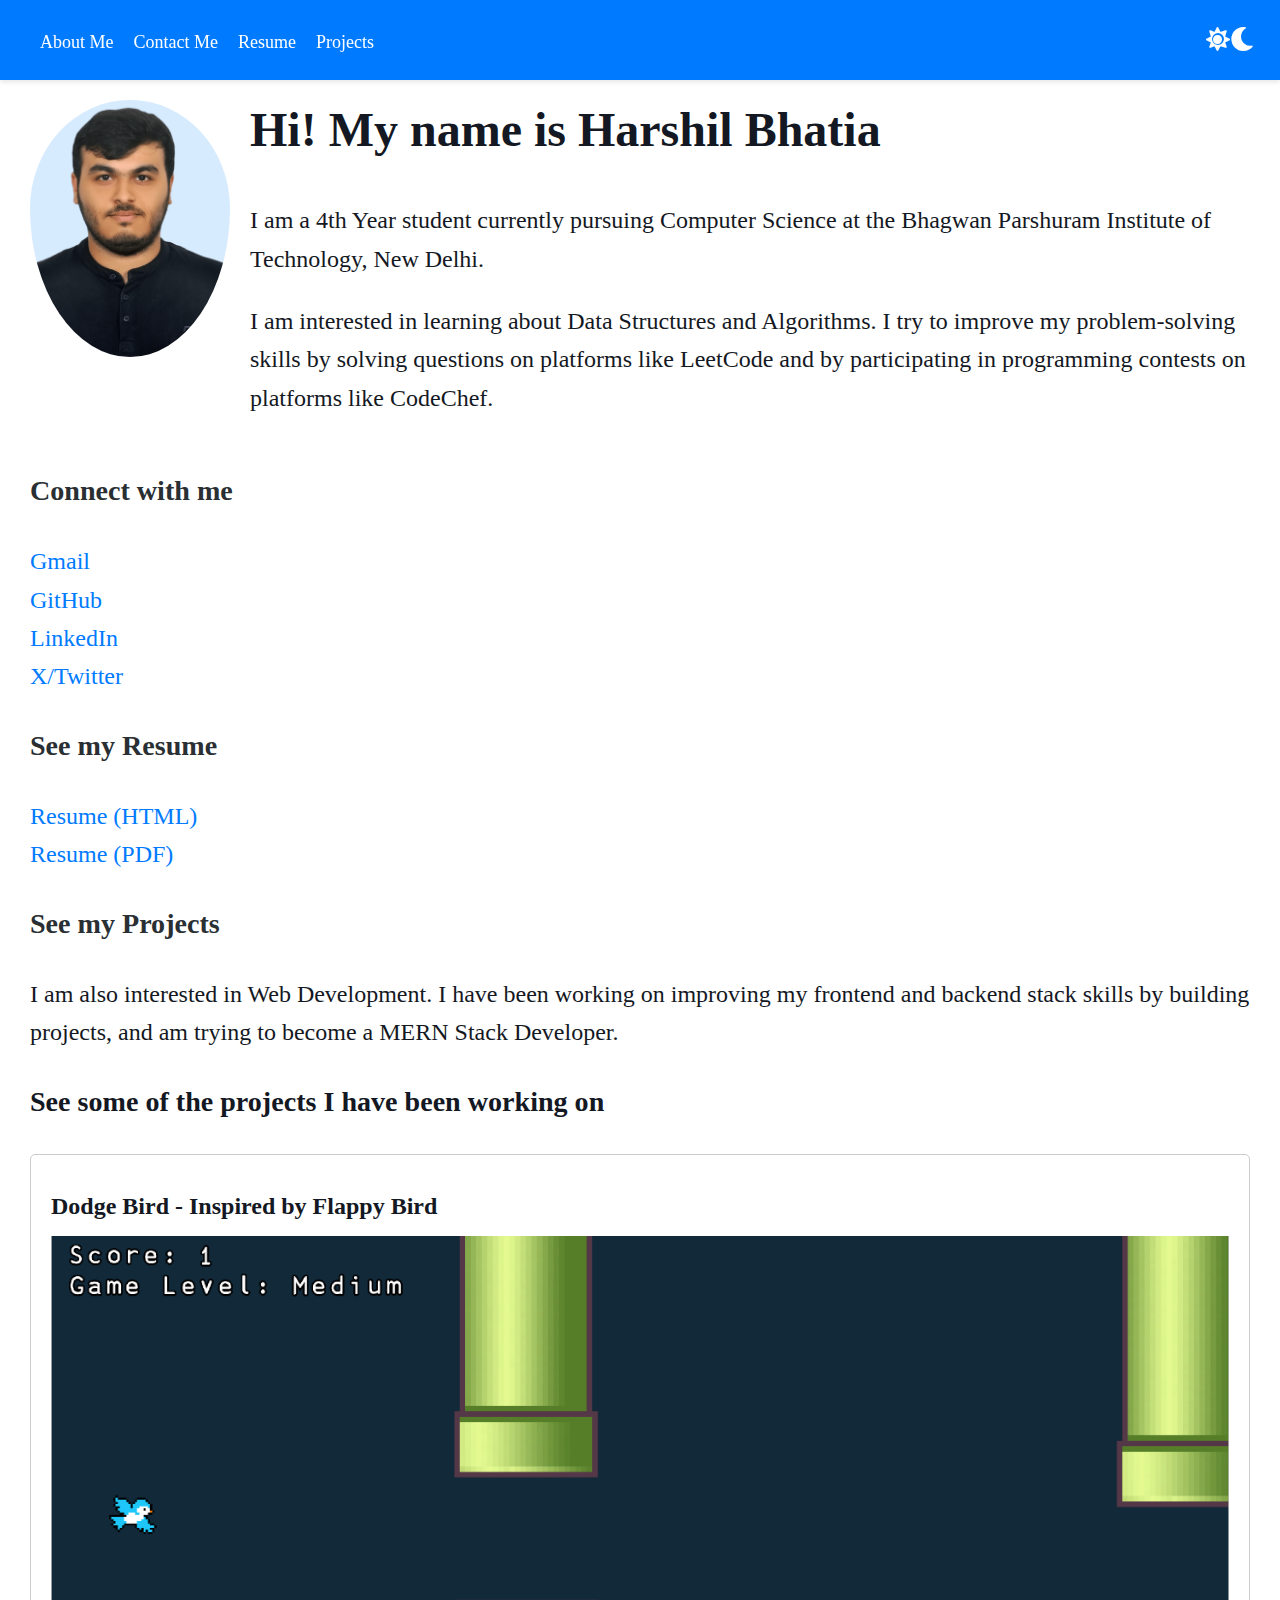
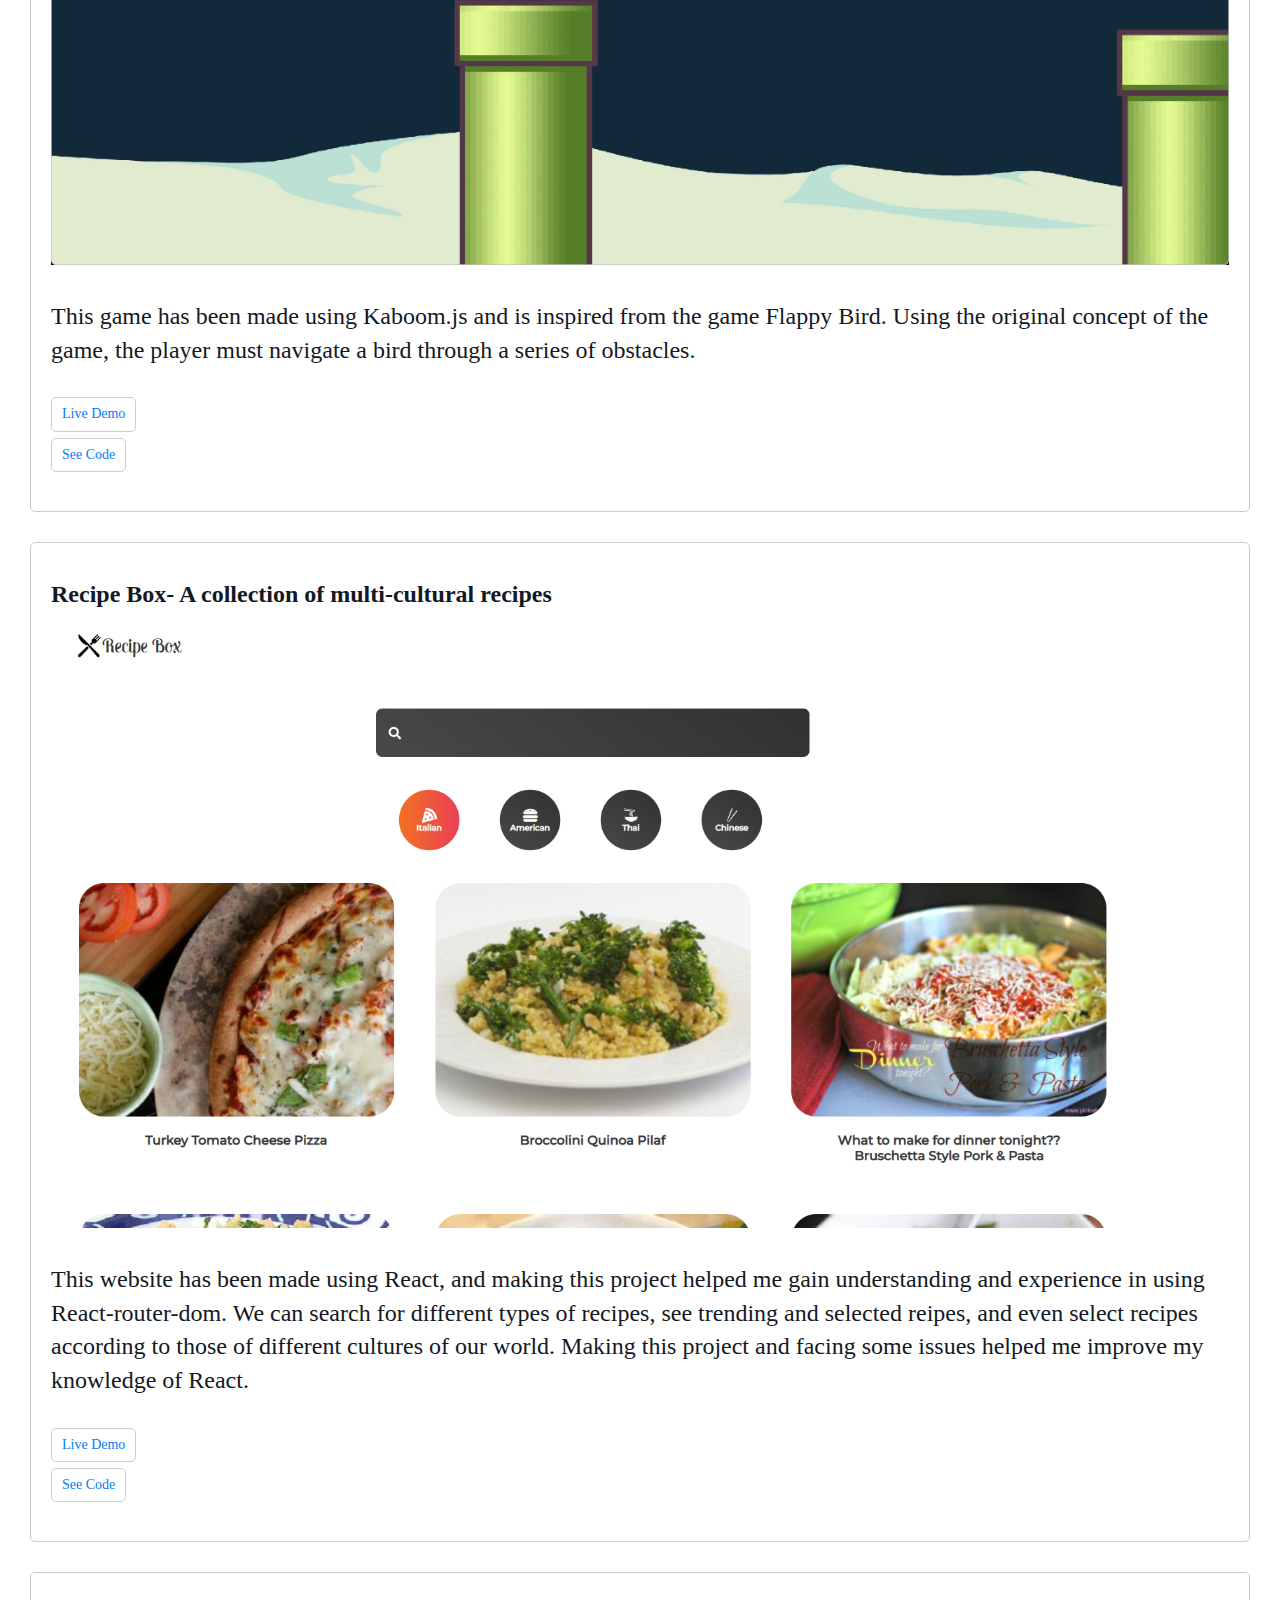
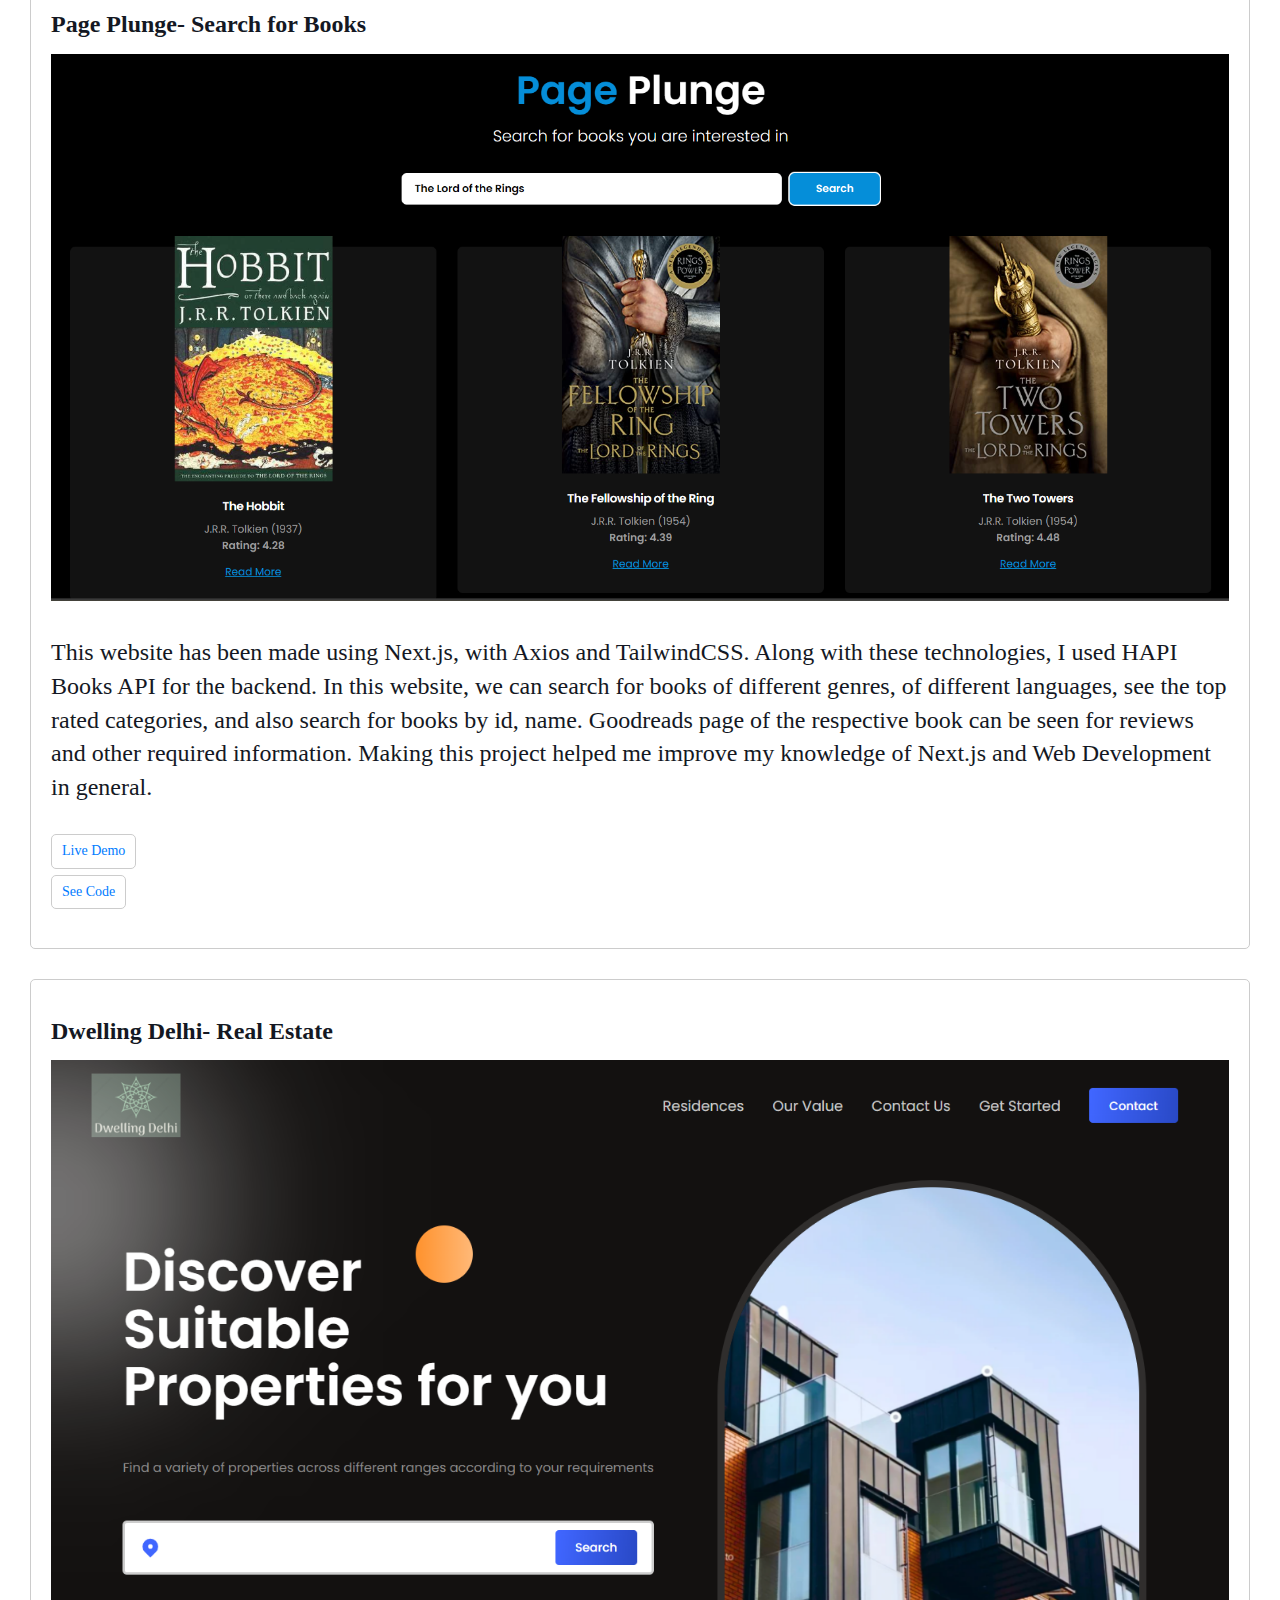
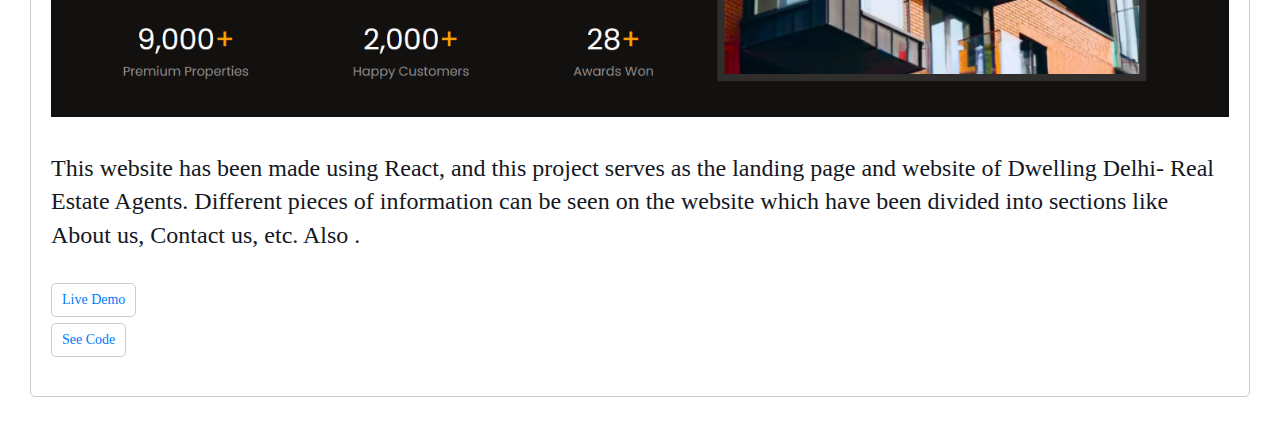
<file: index.html>
<!DOCTYPE html>
<html lang="en">

<head>
  <meta name="viewport" content="width=device-width, initial-scale=1">
  <link rel="stylesheet" href="./styles/styles.css">
  <link href="https://fonts.googleapis.com/css2?family=Montserrat:wght@400;700&display=swap" rel="stylesheet">
  <link rel="stylesheet" href="https://cdnjs.cloudflare.com/ajax/libs/font-awesome/5.15.3/css/all.min.css">
</head>

<body>
  <header class="top-bar">
    <nav class="navigation-menu">
      <ul>
        <li><a href="#about">About Me</a></li>
        <li><a href="#contact">Contact Me</a></li>
        <li><a href="#resume">Resume</a></li>
        <li><a href="#projects">Projects</a></li>
      </ul>
    </nav>

    <button class="darkModeButton" id="toggleDarkMode">
      <i class="fas fa-sun"></i><i class="fas fa-moon"></i>
    </button>
  </header>

  <section class="content" id="about">
    <div class="about-container">
      <div class="profile-container">
        <img src="./Data/Portrait.png" alt="Harshil Bhatia" class="profileImage">
      </div>
      <div class="about-text">
        <h1>Hi! My name is Harshil Bhatia</h1>
        <p>I am a 4th Year student currently pursuing Computer Science at the Bhagwan Parshuram Institute of Technology,
          New Delhi.</p>
        <p>I am interested in learning about Data Structures and Algorithms. I try to improve my problem-solving skills
          by solving questions on platforms like LeetCode and by participating in programming contests on platforms like
          CodeChef.</p>
      </div>
    </div>
  </section>

  <section class="content" id="contact">
    <header class="heading">
      <h3>Connect with me</h3>
    </header>

    <ul class="listOfLinks">
      <li><a class="link" href="mailto:harshilbhatia02@gmail.com" target="_blank">Gmail</a></li>
      <li><a class="link" href="https://www.github.com/harshilbhatia7" target="_blank">GitHub</a></li>
      <li><a class="link" href="https://www.linkedin.com/in/harshilbhatia7" target="_blank">LinkedIn</a></li>
      <li><a class="link" href="https://www.twitter.com/harshilbhatia7_" target="_blank">X/Twitter</a></li>
    </ul>
  </section>

  <section class="content" id="resume">
    <header class="heading">
      <h3>See my Resume</h3>
    </header>

    <ul class="listOfLinks">
      <li><a class="link" href="./Data/Resume.html" target="_blank">Resume (HTML)</a></li>
      <li><a class="link" href="./Data/Resume.pdf" target="_blank">Resume (PDF)</a></li>
    </ul>
  </section>

  <section class="content" id="projects">
    <header class="heading">
      <h3>See my Projects</h3>
    </header>
    <p>I am also interested in Web Development. I have been working on improving my frontend and backend stack skills by
      building projects, and am trying to become a MERN Stack Developer.</p>
    <h3>See some of the projects I have been working on</h3>

    <div class="project">
      <header>
        <h4>Dodge Bird - Inspired by Flappy Bird</h4>
      </header>

      <img src="./Data/Dodge Bird Game.png" class="project-img" alt="Dodge Bird Game screenshot">

      <p>This game has been made using Kaboom.js and is inspired from the game Flappy Bird. Using the original concept
        of the game, the player must navigate a bird through a series of obstacles.</p>

      <ul class="listOfLinks">
        <li><a class="link" href="https://www.harshilbhatia.com/dodge-bird/index.html" target="_blank">Live Demo</a></li>
        <li><a class="link" href="https://github.com/harshilbhatia7/dodge-bird" target="_blank">See
            Code</a>
        </li>
      </ul>
    </div>

    <div class="project">
      <header>
        <h4>Recipe Box- A collection of multi-cultural recipes</h4>
      </header>

      <img src="./Data/Recipe Box Website.png" class="project-img" alt="Recipe Box Webiste screenshot">

      <p>This website has been made using React, and making this project helped me gain understanding and experience in
        using React-router-dom. We can search for different types of recipes, see trending and selected reipes, and even
        select recipes according to those of different cultures of our world. Making this project and facing some issues
        helped me improve my knowledge of React.</p>

      <ul class="listOfLinks">
        <li><a class="link" href="https://recipe-box-react.netlify.app" target="_blank">Live Demo</a></li>
        <li><a class="link" href="https://replit.com/@harshilbhatia7/Recipe-Box#src/App.js" target="_blank">See Code</a>
        </li>
      </ul>
    </div>

    <div class="project">
      <header>
        <h4>Page Plunge- Search for Books</h4>
      </header>

      <img src="./Data/Page Plunge Website.png" class="project-img" alt="Page Plunge Webiste screenshot">

      <p>This website has been made using Next.js, with Axios and TailwindCSS. Along with these technologies, I used
        HAPI Books API for the backend. In this website, we can search for books of different genres, of different
        languages, see the top rated categories, and also search for books by id, name. Goodreads page of the respective
        book can be seen for reviews and other required information. Making this project helped me improve my knowledge
        of Next.js and Web Development in general.</p>

      <ul class="listOfLinks">
        <li><a class="link" href="https://main--page-plunge.netlify.app//" target="_blank">Live Demo</a></li>
        <li><a class="link" href="https://github.com/harshilbhatia7/page-plunge" target="_blank">See Code</a>
        </li>
      </ul>
    </div>

    <div class="project">
      <header>
        <h4>Dwelling Delhi- Real Estate</h4>
      </header>

      <img src="./Data/Dwelling Delhi Website.png" class="project-img" alt="Dwelling Delhi Webiste screenshot">

      <p>This website has been made using React, and this project serves as the landing page and website of Dwelling
        Delhi- Real Estate Agents. Different pieces of information can be seen on the website which have been divided
        into sections like About us, Contact us, etc. Also .</p>

      <ul class="listOfLinks">
        <li><a class="link" href="https://dwelling-delhi.netlify.app/" target="_blank">Live Demo</a></li>
        <li><a class="link" href="https://replit.com/@harshilbhatia7/Dwelling-Delhi#src/App.jsx" target="_blank">See
            Code</a>
        </li>
      </ul>
    </div>

  </section>
  <script defer src="./scripts/script.js"></script>
</body>

</html>
</file>
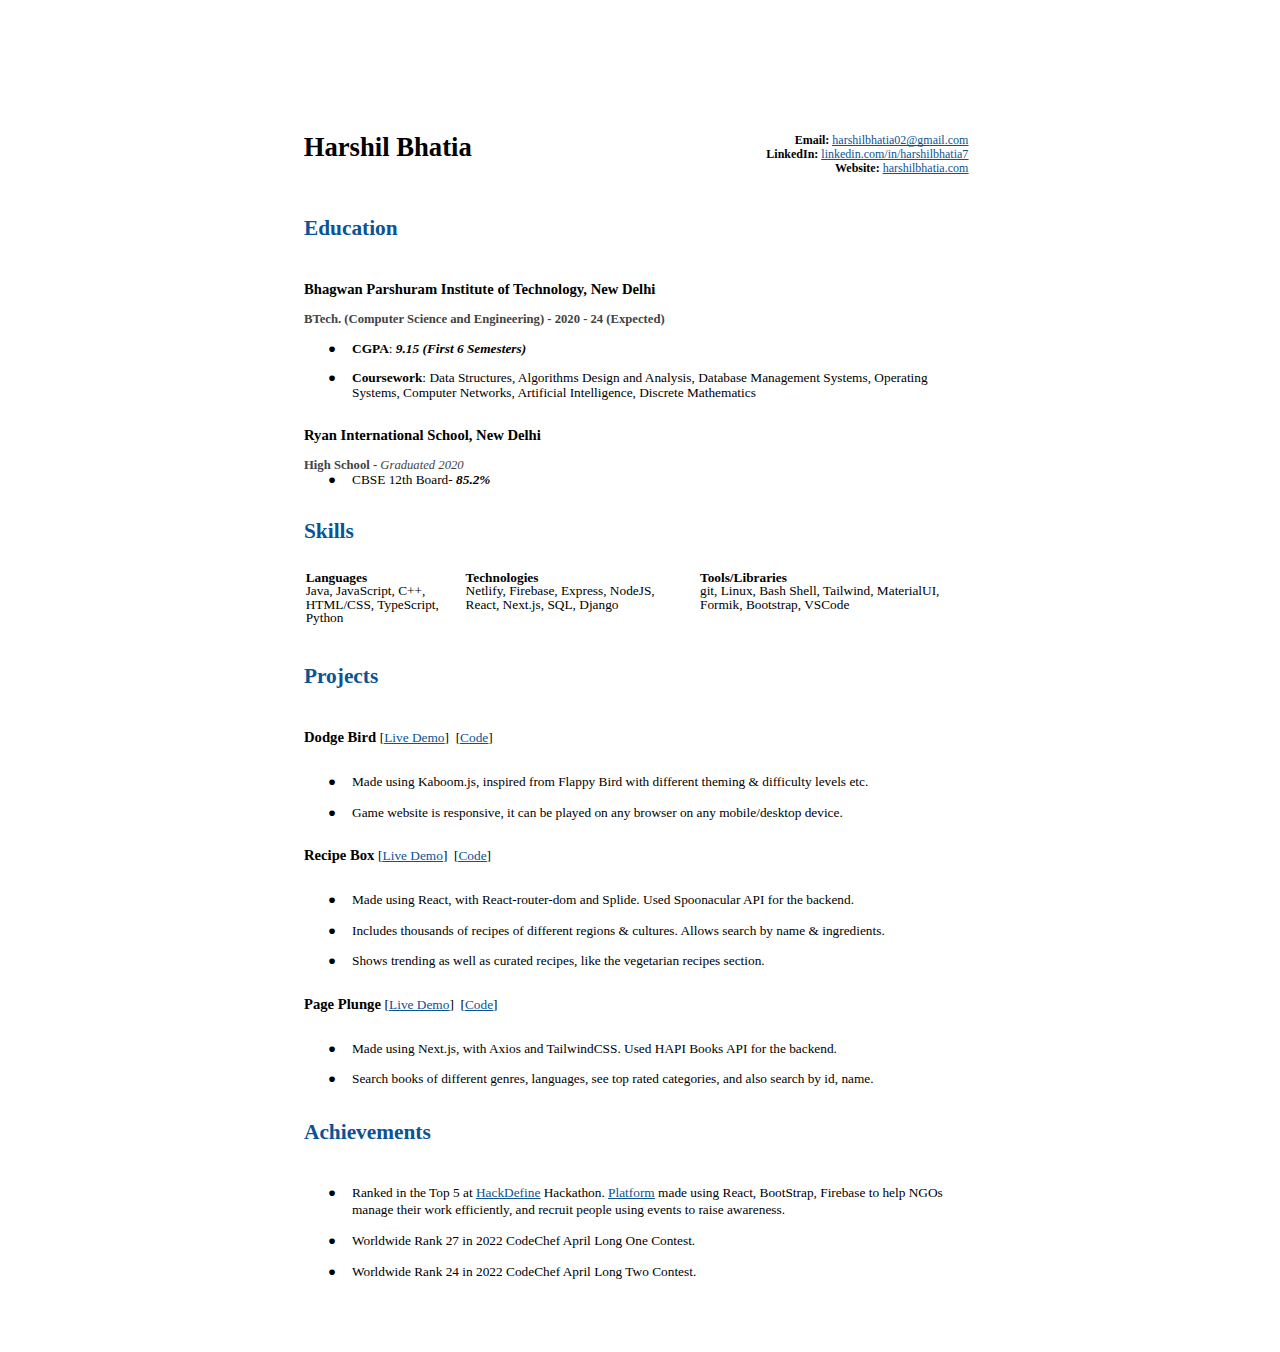
<file: Data/Resume.html>
<html><head><meta content="text/html; charset=UTF-8" http-equiv="content-type"><style type="text/css">@import url(https://themes.googleusercontent.com/fonts/css?kit=iMc4-4exjgqA-toZgqqJBbSiqzQukToBW0gJCuGOWPijaSsST7TfJg_iacFWloC7FfCecP9H0TaYs-P6hNI77TwtMbq0OL2H0qvtGh7YN_I);.lst-kix_ufezumu3m1db-2>li:before{content:"\0025a0   "}.lst-kix_25dbw9fk75kl-8>li:before{content:"\0025a0   "}.lst-kix_ufezumu3m1db-3>li:before{content:"\0025cf   "}.lst-kix_25dbw9fk75kl-6>li:before{content:"\0025cf   "}.lst-kix_25dbw9fk75kl-7>li:before{content:"\0025cb   "}.lst-kix_ufezumu3m1db-4>li:before{content:"\0025cb   "}.lst-kix_nz265uajgpfe-8>li:before{content:"\0025a0   "}.lst-kix_25dbw9fk75kl-4>li:before{content:"\0025cb   "}.lst-kix_25dbw9fk75kl-5>li:before{content:"\0025a0   "}.lst-kix_nz265uajgpfe-6>li:before{content:"\0025cf   "}ul.lst-kix_rw4kzzpjrib3-1{list-style-type:none}ul.lst-kix_rw4kzzpjrib3-2{list-style-type:none}.lst-kix_nz265uajgpfe-5>li:before{content:"\0025a0   "}ul.lst-kix_rw4kzzpjrib3-0{list-style-type:none}.lst-kix_25dbw9fk75kl-1>li:before{content:"\0025cb   "}.lst-kix_ufezumu3m1db-1>li:before{content:"\0025cb   "}.lst-kix_25dbw9fk75kl-2>li:before{content:"\0025a0   "}.lst-kix_25dbw9fk75kl-3>li:before{content:"\0025cf   "}.lst-kix_nz265uajgpfe-7>li:before{content:"\0025cb   "}.lst-kix_ufezumu3m1db-0>li:before{content:"\0025cf   "}.lst-kix_nz265uajgpfe-0>li:before{content:"\0025cf   "}.lst-kix_nz265uajgpfe-2>li:before{content:"\0025a0   "}.lst-kix_nz265uajgpfe-1>li:before{content:"\0025cb   "}.lst-kix_nz265uajgpfe-4>li:before{content:"\0025cb   "}ul.lst-kix_rw4kzzpjrib3-5{list-style-type:none}ul.lst-kix_rw4kzzpjrib3-6{list-style-type:none}ul.lst-kix_rw4kzzpjrib3-3{list-style-type:none}ul.lst-kix_rw4kzzpjrib3-4{list-style-type:none}.lst-kix_nz265uajgpfe-3>li:before{content:"\0025cf   "}ul.lst-kix_rw4kzzpjrib3-7{list-style-type:none}ul.lst-kix_rw4kzzpjrib3-8{list-style-type:none}.lst-kix_y5lajpktzaow-1>li:before{content:"\0025cb   "}.lst-kix_y5lajpktzaow-2>li:before{content:"\0025a0   "}.lst-kix_ufezumu3m1db-5>li:before{content:"\0025a0   "}.lst-kix_ufezumu3m1db-7>li:before{content:"\0025cb   "}.lst-kix_y5lajpktzaow-3>li:before{content:"\0025cf   "}.lst-kix_ufezumu3m1db-6>li:before{content:"\0025cf   "}.lst-kix_y5lajpktzaow-5>li:before{content:"\0025a0   "}.lst-kix_y5lajpktzaow-4>li:before{content:"\0025cb   "}.lst-kix_y5lajpktzaow-6>li:before{content:"\0025cf   "}.lst-kix_ufezumu3m1db-8>li:before{content:"\0025a0   "}.lst-kix_y5lajpktzaow-8>li:before{content:"\0025a0   "}.lst-kix_y5lajpktzaow-7>li:before{content:"\0025cb   "}.lst-kix_rryj4y5snm9a-0>li:before{content:"\0025cf   "}.lst-kix_rryj4y5snm9a-5>li:before{content:"\0025a0   "}.lst-kix_rryj4y5snm9a-4>li:before{content:"\0025cb   "}.lst-kix_rryj4y5snm9a-2>li:before{content:"\0025a0   "}.lst-kix_rryj4y5snm9a-3>li:before{content:"\0025cf   "}.lst-kix_rryj4y5snm9a-1>li:before{content:"\0025cb   "}ul.lst-kix_25dbw9fk75kl-7{list-style-type:none}ul.lst-kix_25dbw9fk75kl-6{list-style-type:none}ul.lst-kix_25dbw9fk75kl-8{list-style-type:none}ul.lst-kix_25dbw9fk75kl-3{list-style-type:none}ul.lst-kix_25dbw9fk75kl-2{list-style-type:none}ul.lst-kix_25dbw9fk75kl-5{list-style-type:none}ul.lst-kix_25dbw9fk75kl-4{list-style-type:none}.lst-kix_25dbw9fk75kl-0>li:before{content:"\0025cf   "}ul.lst-kix_25dbw9fk75kl-1{list-style-type:none}ul.lst-kix_25dbw9fk75kl-0{list-style-type:none}.lst-kix_642tz9ecqj1i-2>li:before{content:"\0025a0   "}.lst-kix_642tz9ecqj1i-3>li:before{content:"\0025cf   "}.lst-kix_642tz9ecqj1i-4>li:before{content:"\0025cb   "}ul.lst-kix_642tz9ecqj1i-7{list-style-type:none}ul.lst-kix_642tz9ecqj1i-8{list-style-type:none}.lst-kix_642tz9ecqj1i-5>li:before{content:"\0025a0   "}ul.lst-kix_642tz9ecqj1i-5{list-style-type:none}ul.lst-kix_642tz9ecqj1i-6{list-style-type:none}ul.lst-kix_642tz9ecqj1i-3{list-style-type:none}ul.lst-kix_642tz9ecqj1i-4{list-style-type:none}.lst-kix_642tz9ecqj1i-7>li:before{content:"\0025cb   "}.lst-kix_642tz9ecqj1i-6>li:before{content:"\0025cf   "}.lst-kix_rw4kzzpjrib3-8>li:before{content:"\0025a0   "}.lst-kix_rryj4y5snm9a-6>li:before{content:"\0025cf   "}.lst-kix_rryj4y5snm9a-7>li:before{content:"\0025cb   "}.lst-kix_rw4kzzpjrib3-6>li:before{content:"\0025cf   "}.lst-kix_rryj4y5snm9a-8>li:before{content:"\0025a0   "}.lst-kix_642tz9ecqj1i-8>li:before{content:"\0025a0   "}.lst-kix_rw4kzzpjrib3-7>li:before{content:"\0025cb   "}ul.lst-kix_642tz9ecqj1i-1{list-style-type:none}ul.lst-kix_642tz9ecqj1i-2{list-style-type:none}ul.lst-kix_642tz9ecqj1i-0{list-style-type:none}ul.lst-kix_ufezumu3m1db-1{list-style-type:none}ul.lst-kix_ufezumu3m1db-2{list-style-type:none}ul.lst-kix_ufezumu3m1db-0{list-style-type:none}ul.lst-kix_ufezumu3m1db-5{list-style-type:none}.lst-kix_rw4kzzpjrib3-0>li:before{content:"\0025cf   "}ul.lst-kix_ufezumu3m1db-6{list-style-type:none}ul.lst-kix_ufezumu3m1db-3{list-style-type:none}ul.lst-kix_ufezumu3m1db-4{list-style-type:none}ul.lst-kix_rryj4y5snm9a-6{list-style-type:none}.lst-kix_rw4kzzpjrib3-2>li:before{content:"\0025a0   "}ul.lst-kix_nz265uajgpfe-8{list-style-type:none}ul.lst-kix_rryj4y5snm9a-7{list-style-type:none}ul.lst-kix_rryj4y5snm9a-8{list-style-type:none}ul.lst-kix_ufezumu3m1db-7{list-style-type:none}.lst-kix_rw4kzzpjrib3-3>li:before{content:"\0025cf   "}ul.lst-kix_ufezumu3m1db-8{list-style-type:none}ul.lst-kix_nz265uajgpfe-5{list-style-type:none}.lst-kix_rw4kzzpjrib3-4>li:before{content:"\0025cb   "}ul.lst-kix_nz265uajgpfe-4{list-style-type:none}ul.lst-kix_nz265uajgpfe-7{list-style-type:none}ul.lst-kix_nz265uajgpfe-6{list-style-type:none}ul.lst-kix_nz265uajgpfe-1{list-style-type:none}ul.lst-kix_nz265uajgpfe-0{list-style-type:none}ul.lst-kix_nz265uajgpfe-3{list-style-type:none}.lst-kix_rw4kzzpjrib3-5>li:before{content:"\0025a0   "}ul.lst-kix_nz265uajgpfe-2{list-style-type:none}.lst-kix_y5lajpktzaow-0>li:before{content:"\0025cf   "}.lst-kix_rw4kzzpjrib3-1>li:before{content:"\0025cb   "}ul.lst-kix_y5lajpktzaow-4{list-style-type:none}ul.lst-kix_y5lajpktzaow-5{list-style-type:none}ul.lst-kix_y5lajpktzaow-2{list-style-type:none}ul.lst-kix_y5lajpktzaow-3{list-style-type:none}ul.lst-kix_y5lajpktzaow-8{list-style-type:none}.lst-kix_642tz9ecqj1i-1>li:before{content:"\0025cb   "}ul.lst-kix_y5lajpktzaow-6{list-style-type:none}ul.lst-kix_y5lajpktzaow-7{list-style-type:none}.lst-kix_642tz9ecqj1i-0>li:before{content:"\0025cf   "}li.li-bullet-0:before{margin-left:-18pt;white-space:nowrap;display:inline-block;min-width:18pt}ul.lst-kix_rryj4y5snm9a-2{list-style-type:none}ul.lst-kix_rryj4y5snm9a-3{list-style-type:none}ul.lst-kix_rryj4y5snm9a-4{list-style-type:none}ul.lst-kix_rryj4y5snm9a-5{list-style-type:none}ul.lst-kix_y5lajpktzaow-0{list-style-type:none}ul.lst-kix_y5lajpktzaow-1{list-style-type:none}ul.lst-kix_rryj4y5snm9a-0{list-style-type:none}ul.lst-kix_rryj4y5snm9a-1{list-style-type:none}ol{margin:0;padding:0}table td,table th{padding:0}.c41{border-right-style:solid;padding:5pt 5pt 5pt 5pt;border-bottom-color:#ffffff;border-top-width:1pt;border-right-width:1pt;border-left-color:#ffffff;vertical-align:top;border-right-color:#ffffff;border-left-width:1pt;border-top-style:solid;border-left-style:solid;border-bottom-width:1pt;width:222pt;border-top-color:#ffffff;border-bottom-style:solid}.c10{border-right-style:solid;padding:5pt 5pt 5pt 5pt;border-bottom-color:#ffffff;border-top-width:1pt;border-right-width:1pt;border-left-color:#ffffff;vertical-align:top;border-right-color:#ffffff;border-left-width:1pt;border-top-style:solid;border-left-style:solid;border-bottom-width:1pt;width:177pt;border-top-color:#ffffff;border-bottom-style:solid}.c46{border-right-style:solid;padding:5pt 5pt 5pt 5pt;border-bottom-color:#ffffff;border-top-width:1pt;border-right-width:1pt;border-left-color:#ffffff;vertical-align:top;border-right-color:#ffffff;border-left-width:1pt;border-top-style:solid;border-left-style:solid;border-bottom-width:1pt;width:287.2pt;border-top-color:#ffffff;border-bottom-style:solid}.c38{border-right-style:solid;padding:5pt 5pt 5pt 5pt;border-bottom-color:#ffffff;border-top-width:1pt;border-right-width:1pt;border-left-color:#ffffff;vertical-align:top;border-right-color:#ffffff;border-left-width:1pt;border-top-style:solid;border-left-style:solid;border-bottom-width:1pt;width:115.5pt;border-top-color:#ffffff;border-bottom-style:solid}.c22{border-right-style:solid;padding:5pt 5pt 5pt 5pt;border-bottom-color:#ffffff;border-top-width:1pt;border-right-width:1pt;border-left-color:#ffffff;vertical-align:top;border-right-color:#ffffff;border-left-width:1pt;border-top-style:solid;border-left-style:solid;border-bottom-width:1pt;width:216pt;border-top-color:#ffffff;border-bottom-style:solid}.c24{margin-left:36pt;padding-top:20pt;text-indent:-18pt;padding-bottom:0pt;line-height:2.0;orphans:2;widows:2;text-align:right;height:10pt}.c1{margin-left:36pt;padding-top:0pt;padding-left:0pt;padding-bottom:0pt;line-height:1.0;orphans:2;widows:2;text-align:left;margin-right:-1.5pt}.c4{margin-left:36pt;padding-top:10pt;padding-left:0pt;padding-bottom:0pt;line-height:1.15;orphans:2;widows:2;text-align:left}.c14{margin-left:36pt;padding-top:0pt;text-indent:-18pt;padding-bottom:0pt;line-height:1.15;orphans:2;widows:2;text-align:right}.c17{margin-left:36pt;padding-top:10pt;padding-left:0pt;padding-bottom:0pt;line-height:1.3;orphans:2;widows:2;text-align:left}.c0{color:#000000;font-weight:400;text-decoration:none;vertical-align:baseline;font-size:10pt;font-family:"Open Sans";font-style:normal}.c36{color:#000000;font-weight:700;text-decoration:none;vertical-align:baseline;font-size:12pt;font-family:"Open Sans";font-style:normal}.c13{color:#000000;font-weight:700;text-decoration:none;vertical-align:baseline;font-size:14pt;font-family:"Playfair Display";font-style:normal}.c15{color:#000000;font-weight:700;text-decoration:none;vertical-align:baseline;font-size:10pt;font-family:"Open Sans";font-style:normal}.c45{color:#000000;font-weight:700;text-decoration:none;vertical-align:baseline;font-size:20pt;font-family:"Open Sans";font-style:normal}.c9{padding-top:10pt;padding-bottom:0pt;line-height:1.3;orphans:2;widows:2;text-align:left;margin-right:-1.5pt}.c44{color:#000000;font-weight:700;text-decoration:none;vertical-align:baseline;font-size:11pt;font-family:"Open Sans";font-style:normal}.c5{-webkit-text-decoration-skip:none;color:#0b5394;font-weight:400;text-decoration:underline;text-decoration-skip-ink:none;font-size:10pt}.c30{padding-top:0pt;padding-bottom:0pt;line-height:1.3;orphans:2;widows:2;text-align:left}.c29{padding-top:15pt;padding-bottom:5pt;line-height:1.0;page-break-after:avoid;text-align:left;margin-right:-1.5pt}.c19{font-weight:700;text-decoration:none;vertical-align:baseline;font-size:16pt;font-family:"Open Sans";font-style:normal}.c39{font-weight:700;text-decoration:none;vertical-align:baseline;font-size:14pt;font-family:"Playfair Display";font-style:normal}.c25{padding-top:15pt;padding-bottom:10pt;line-height:1.0;page-break-after:avoid;text-align:left;margin-right:-1.5pt}.c35{color:#434343;text-decoration:none;vertical-align:baseline;font-size:9.5pt;font-style:italic}.c6{text-decoration-skip-ink:none;font-size:9pt;-webkit-text-decoration-skip:none;color:#0b5394;text-decoration:underline}.c12{padding-top:0pt;padding-bottom:0pt;line-height:1.0;text-align:left}.c42{text-decoration:none;vertical-align:baseline;font-size:9pt;font-style:normal}.c37{color:#000000;text-decoration:none;vertical-align:baseline;font-size:9pt}.c7{margin-left:-6pt;border-spacing:0;border-collapse:collapse;margin-right:auto}.c27{margin-left:-4.5pt;border-spacing:0;border-collapse:collapse;margin-right:auto}.c43{color:#f75d5d;text-decoration:none;vertical-align:baseline;font-style:normal}.c33{orphans:2;widows:2;margin-right:-0.8pt}.c11{text-decoration-skip-ink:none;-webkit-text-decoration-skip:none;text-decoration:underline}.c3{font-family:"Open Sans";font-style:italic;font-weight:600}.c28{background-color:#ffffff;max-width:504pt;padding:45pt 54pt 54pt 54pt}.c21{font-size:10pt;font-family:"Open Sans";font-weight:400}.c20{font-size:10pt;font-family:"Open Sans";font-weight:600}.c2{color:inherit;text-decoration:inherit}.c31{font-weight:400;font-family:"Open Sans"}.c18{padding:0;margin:0}.c23{font-size:10pt;font-weight:400}.c34{font-weight:600;font-family:"Open Sans"}.c16{font-size:9pt;font-weight:700}.c40{height:10pt}.c8{color:#0b5394}.c26{height:0pt}.c32{font-size:10pt}.title{padding-top:0pt;color:#000000;font-weight:700;font-size:14pt;padding-bottom:10pt;font-family:"Playfair Display";line-height:1.0;orphans:2;widows:2;text-align:left}.subtitle{padding-top:0pt;color:#434343;font-weight:600;font-size:9.5pt;padding-bottom:0pt;font-family:"Open Sans";line-height:1.3;orphans:2;widows:2;text-align:left}li{color:#000000;font-size:10pt;font-family:"Open Sans"}p{margin:0;color:#000000;font-size:10pt;font-family:"Open Sans"}h1{padding-top:15pt;color:#0b5394;font-weight:700;font-size:16pt;padding-bottom:10pt;font-family:"Open Sans";line-height:1.0;page-break-after:avoid;text-align:left}h2{padding-top:10pt;color:#000000;font-weight:700;font-size:11pt;padding-bottom:0pt;font-family:"Open Sans";line-height:1.3;orphans:2;widows:2;text-align:left}h3{padding-top:0pt;color:#000000;font-weight:700;font-size:11pt;padding-bottom:0pt;font-family:"Playfair Display";line-height:1.0;orphans:2;widows:2;text-align:left}h4{padding-top:8pt;-webkit-text-decoration-skip:none;color:#666666;text-decoration:underline;font-size:11pt;padding-bottom:0pt;line-height:1.3;page-break-after:avoid;text-decoration-skip-ink:none;font-family:"Trebuchet MS";orphans:2;widows:2;text-align:left}h5{padding-top:8pt;color:#666666;font-size:11pt;padding-bottom:0pt;font-family:"Trebuchet MS";line-height:1.3;page-break-after:avoid;orphans:2;widows:2;text-align:left}h6{padding-top:8pt;color:#666666;font-size:11pt;padding-bottom:0pt;font-family:"Trebuchet MS";line-height:1.3;page-break-after:avoid;font-style:italic;orphans:2;widows:2;text-align:left}</style></head><body class="c28 doc-content" style="margin:auto;"><div><p class="c24"><span class="c21 c43"></span></p></div><p class="c12 c33 c40 title" id="h.5rf9wr4r3no2"><span class="c13"></span></p><a id="t.4ac672852eab931282173b1fe23fc5fe239fe5fb"></a><a id="t.0"></a><table class="c7"><tr class="c26"><td class="c41" colspan="1" rowspan="1"><p class="c12 c33 title" id="h.fiiif1atbhke"><span class="c45">Harshil Bhatia</span></p></td><td class="c46" colspan="1" rowspan="1"><p class="c14"><span class="c16">Email: </span><span class="c6"><a class="c2" href="mailto:harshilbhatia02@gmail.com">harshilbhatia02@gmail.com</a></span></p><p class="c14"><span class="c16">LinkedIn: </span><span class="c6"><a class="c2" href="https://www.google.com/url?q=https://www.linkedin.com/in/harshilbhatia7&amp;sa=D&amp;source=editors&amp;ust=1703276352217512&amp;usg=AOvVaw3ENMhUd7U2eoSejCpFgnXu">linkedin.com/in/harshilbhatia7</a></span></p><p class="c14"><span class="c16">Website: </span><span class="c6"><a class="c2" href="https://www.google.com/url?q=http://www.harshilbhatia.com&amp;sa=D&amp;source=editors&amp;ust=1703276352218313&amp;usg=AOvVaw1hs5kl6Y_wmHOAmz7Hj0_z">harshilbhatia.com</a></span></p></td></tr></table><h1 class="c25" id="h.agv75z9iytzx"><span>Education</span></h1><h2 class="c9" id="h.ex6rp74hq9sp"><span>Bhagwan Parshuram Institute of Technology, New Delhi</span></h2><p class="c30 subtitle" id="h.8hymgpdasm8i"><span>BTech. (Computer Science and Engineering)</span><span>&nbsp;- </span><span>2020 - 24 (Expected)</span></p><ul class="c18 lst-kix_rryj4y5snm9a-0 start"><li class="c4 li-bullet-0"><span class="c34">CGPA</span><span class="c31">: </span><span class="c3">9.15 (First 6 Semesters)</span></li><li class="c4 li-bullet-0"><span class="c20">Coursework</span><span class="c21">:</span><span>&nbsp;</span><span class="c32">Data Structures, Algorithms Design and Analysis, </span><span>Database Management Systems, Operating Systems, Computer Networks, Artificial Intelligence, Discrete Mathematics</span></li></ul><h2 class="c9" id="h.bpqbz3t5ol50"><span class="c44">Ryan International School, New Delhi</span></h2><p class="c30 subtitle" id="h.nk6j2xqrcvr5"><span class="c34">High School</span><span>&nbsp;- </span><span class="c31 c35">Graduated 2020</span></p><ul class="c18 lst-kix_642tz9ecqj1i-0 start"><li class="c1 li-bullet-0"><h3 id="h.qmb0k2rfejm1" style="display:inline"><span class="c21">CBSE 12th Board- </span><span class="c3 c32">85.2%</span></h3></li></ul><h1 class="c29" id="h.628phil8unj9"><span class="c19 c8">Skills</span></h1><a id="t.096b3ea36bc2ccb1ae33224188bffff82855da0c"></a><a id="t.1"></a><table class="c27"><tr class="c26"><td class="c38" colspan="1" rowspan="1"><p class="c12"><span class="c15">Languages</span></p><p class="c12"><span class="c0">Java, JavaScript, C++, HTML/CSS, TypeScript, Python</span></p></td><td class="c10" colspan="1" rowspan="1"><p class="c12"><span class="c15">Technologies</span></p><p class="c12"><span class="c0">Netlify, Firebase, Express, NodeJS, React, Next.js, SQL, Django</span></p></td><td class="c22" colspan="1" rowspan="1"><p class="c12"><span class="c15">Tools/Libraries</span></p><p class="c12"><span class="c0">git, Linux, Bash Shell, Tailwind, MaterialUI, Formik, Bootstrap, VSCode</span></p></td></tr></table><h1 class="c25" id="h.vwowwxbriqer"><span>Projects</span></h1><h2 class="c9" id="h.mofu6vopi18q"><span>Dodge Bird </span><span class="c23">[</span><span class="c5"><a class="c2" href="https://www.google.com/url?q=https://www.harshilbhatia.com/dodge-bird/index.html&amp;sa=D&amp;source=editors&amp;ust=1703276352222549&amp;usg=AOvVaw2I79ebJ42XonuKbpTYp56g">Live Demo</a></span><span class="c23">]</span><span class="c23">&nbsp; [</span><span class="c5"><a class="c2" href="https://www.google.com/url?q=https://github.com/harshilbhatia7/dodge-bird&amp;sa=D&amp;source=editors&amp;ust=1703276352222903&amp;usg=AOvVaw0uG-RKzFwY8HuW3tX67rPR">Code</a></span><span class="c23">]</span></h2><ul class="c18 lst-kix_y5lajpktzaow-0 start"><li class="c17 li-bullet-0"><span class="c0">Made using Kaboom.js, inspired from Flappy Bird with different theming &amp; difficulty levels etc.</span></li><li class="c17 li-bullet-0"><span class="c0">Game website is responsive, it can be played on any browser on any mobile/desktop device.</span></li></ul><h2 class="c9" id="h.klvjjwvj40i3"><span>Recipe Box </span><span class="c23">[</span><span class="c5"><a class="c2" href="https://www.google.com/url?q=https://recipe-box-react.netlify.app/&amp;sa=D&amp;source=editors&amp;ust=1703276352223514&amp;usg=AOvVaw12ryXjRMrqFjse5n8URXHx">Live Demo</a></span><span class="c23">]</span><span class="c23">&nbsp; [</span><span class="c5"><a class="c2" href="https://www.google.com/url?q=https://replit.com/@harshilbhatia7/Recipe-Box%23src/App.js&amp;sa=D&amp;source=editors&amp;ust=1703276352223746&amp;usg=AOvVaw1TX8tJtA98ohv3ZcB4KwIt">Code</a></span><span class="c23">]</span></h2><ul class="c18 lst-kix_y5lajpktzaow-0"><li class="c17 li-bullet-0"><span class="c0">Made using React, with React-router-dom and Splide. Used Spoonacular API for the backend.</span></li><li class="c17 li-bullet-0"><span class="c0">Includes thousands of recipes of different regions &amp; cultures. Allows search by name &amp; ingredients.</span></li><li class="c17 li-bullet-0"><span class="c0">Shows trending as well as curated recipes, like the vegetarian recipes section.</span></li></ul><h2 class="c9" id="h.ht8yopvhiu4o"><span>Page Plunge </span><span class="c23">[</span><span class="c5"><a class="c2" href="https://www.google.com/url?q=https://main--page-plunge.netlify.app/&amp;sa=D&amp;source=editors&amp;ust=1703276352224592&amp;usg=AOvVaw0FHfa8bE5jWz_FGN92kJAE">Live Demo</a></span><span class="c23">] &nbsp;[</span><span class="c5"><a class="c2" href="https://www.google.com/url?q=https://github.com/harshilbhatia7/page-plunge&amp;sa=D&amp;source=editors&amp;ust=1703276352224871&amp;usg=AOvVaw24-YXbjXpmUSbsctXph6il">Code</a></span><span class="c0">]</span></h2><ul class="c18 lst-kix_y5lajpktzaow-0"><li class="c17 li-bullet-0"><span class="c0">Made using Next.js, with Axios and TailwindCSS. Used HAPI Books API for the backend.</span></li><li class="c17 li-bullet-0"><span>Search books of different genres, languages, see top rated categories, and also search by </span><span>id, </span><span class="c0">name.</span></li></ul><h1 class="c25" id="h.txda8vxduhlz"><span class="c8 c19">Achievements</span></h1><ul class="c18 lst-kix_25dbw9fk75kl-0 start"><li class="c17 li-bullet-0"><span>Ranked</span><span>&nbsp;in the Top 5 at </span><span class="c11 c8"><a class="c2" href="https://www.google.com/url?q=https://hackdefine.devfolio.co/&amp;sa=D&amp;source=editors&amp;ust=1703276352225637&amp;usg=AOvVaw3rVgMAnHI941dOhdGI_ENL">HackDefine</a></span><span class="c8">&nbsp;</span><span>Hackathon</span><span>. </span><span class="c8 c11"><a class="c2" href="https://www.google.com/url?q=https://drive.google.com/file/d/1J_n5DHwz6hDcQNzTMciJzL8cTCk3odZT/view&amp;sa=D&amp;source=editors&amp;ust=1703276352225870&amp;usg=AOvVaw3p2Cr1MLq8eJusd1wBw4qT">Platform</a></span><span class="c8">&nbsp;</span><span class="c0">made using React, BootStrap, Firebase to help NGOs manage their work efficiently, and recruit people using events to raise awareness.</span></li><li class="c17 li-bullet-0"><span class="c0">Worldwide Rank 27 in 2022 CodeChef April Long One Contest.</span></li><li class="c17 li-bullet-0"><span class="c0">Worldwide Rank 24 in 2022 CodeChef April Long Two Contest.</span></li></ul></body></html>
</file>
<file: styles/styles.css>
body {
    margin: 0;
    font-size: 24px;
    line-height: 1.6;
    background-color: white;
    color: #141823;
    transition: all 0.5s ease;
}

@media (max-width: 768px) {
    body {
        font-size: 18px;
    }

    .top-bar {
        padding: 0px;
        height: 100px;
        position: fixed;
        background-color: #007bff;
    }

    .darkModeButton,
    .navigation-menu {
        font-size: 18px;
        background-color: #007bff;
        color: #fff;
    }

    .navigation-menu ul {
        flex-direction: column;
        padding: 0;
    }

    .navigation-menu ul li {
        font-size: 14px;
        margin: 10px 0;
    }

    #about {
        margin-top: 60px !important;
    }

    .about-container {
        display: flex;
        flex-direction: column;
        align-items: center;
        text-align: center;
    }

    .profile-container {
        text-align: center;
    }

    .profileImage {
        max-width: 100%;
        height: auto;
    }

    .profile-container,
    .about-text {
        width: 100%;
    }

    .profile-container h1 {
        text-align: center;
        margin-top: 5px;
    }
}

.top-bar {
    position: fixed;
    top: 0;
    left: 0;
    right: 0;
    z-index: 1000;
    display: flex;
    justify-content: space-between;
    align-items: center;
    background-color: #007bff;
    padding: 10px 20px;
    box-shadow: 0 2px 5px rgba(0, 0, 0, 0.1);
}

.darkModeButton,
.navigation-menu {
    background-color: transparent;
    border: none;
    cursor: pointer;
    font-size: 24px;
    transition: color 0.3s ease, all 0.3s ease;
    color: #fff;
    height: 60px;
}

.darkModeButton:hover {
    color: #ddd;
}

.navigation-menu {
    display: flex;
    justify-content: center;
    align-items: center;
    gap: 20px;
}

.navigation-menu ul {
    list-style: none;
    padding: 10px;
    display: flex;
    justify-content: space-between;
}

.navigation-menu ul li {
    margin: 0 10px;
}

.navigation-menu a {
    text-decoration: none;
    font-size: 18px;
    transition: color 0.3s ease;
    color: #fff;
}

.navigation-menu a:hover {
    color: #f8f9fa;
}

#about {
    padding-top: 60px;
}

#about,
#contact,
#resume,
#projects {
    margin: 0 30px;
}

.about-container {
    display: flex;
    justify-content: center;
    align-items: flex-start;
}

.profile-container {
    margin-right: 20px;
    text-align: center;
    margin-bottom: 20px;
}

.profileImage {
    padding-top: 40px;
    max-width: 200px;
    height: auto;
    border-radius: 50%;
}

.about-text {
    flex-grow: 1;
    text-align: left;
}

.heading {
    color: #292f33;
}

body.darkMode {
    background-color: #333;
    color: white;
}

body.darkMode .heading {
    color: white;
}

body.darkMode .project {
    border-color: #f2f2f2;
}

.listOfLinks {
    list-style-type: none;
    padding-left: 0;
}

.link {
    color: #007bff;
    text-decoration: none;
}

.link:hover {
    text-decoration: underline;
}

.content {
    padding-top: 0px;
    scroll-behavior: smooth;
}

.project {
    margin: 30px 0;
    border: 1px solid #ccc;
    padding: 0px 20px 15px 20px;
    border-radius: 5px;
    transition: all 0.5s ease;
}

.project:hover {
    box-shadow: 0 0 10px rgba(0, 0, 0, 0.3);
}

.project h4 {
    margin-bottom: 10px;
}

.project p {
    margin-bottom: 20px;
    line-height: 1.4;
}

.project a {
    display: inline-block;
    margin-right: 10px;
    border: 1px solid #ccc;
    border-radius: 5px;
    padding: 5px 10px;
    font-size: 14px;
    transition: all 0.3s ease;
}

.project a:hover {
    border-color: #3f51b5;
    color: #3f51b5;
}

.heading h1 {
    font-size: 36px;
}

.project-img {
    width: 100%;
    height: auto;
    transition: all 0.5s ease;
}

.project-img:hover {
    transform: scale(1.02);
}
</file>
